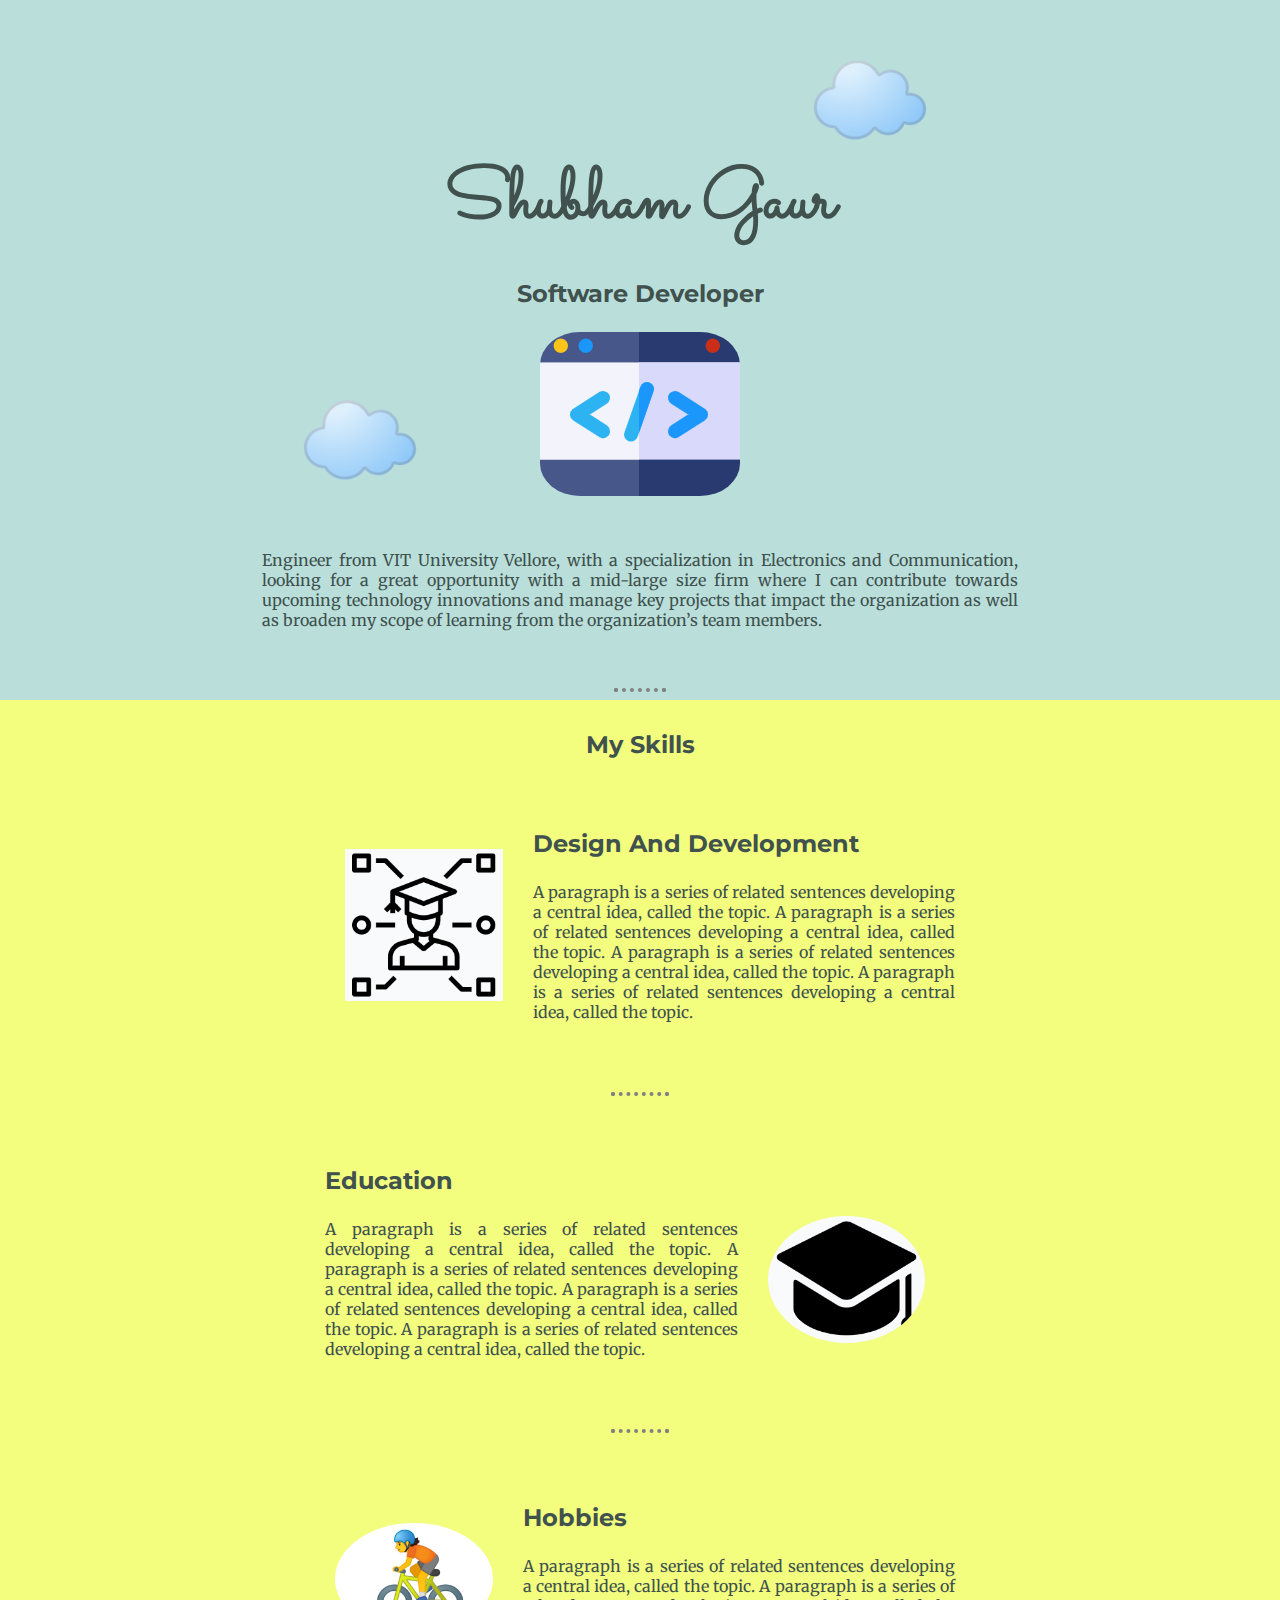
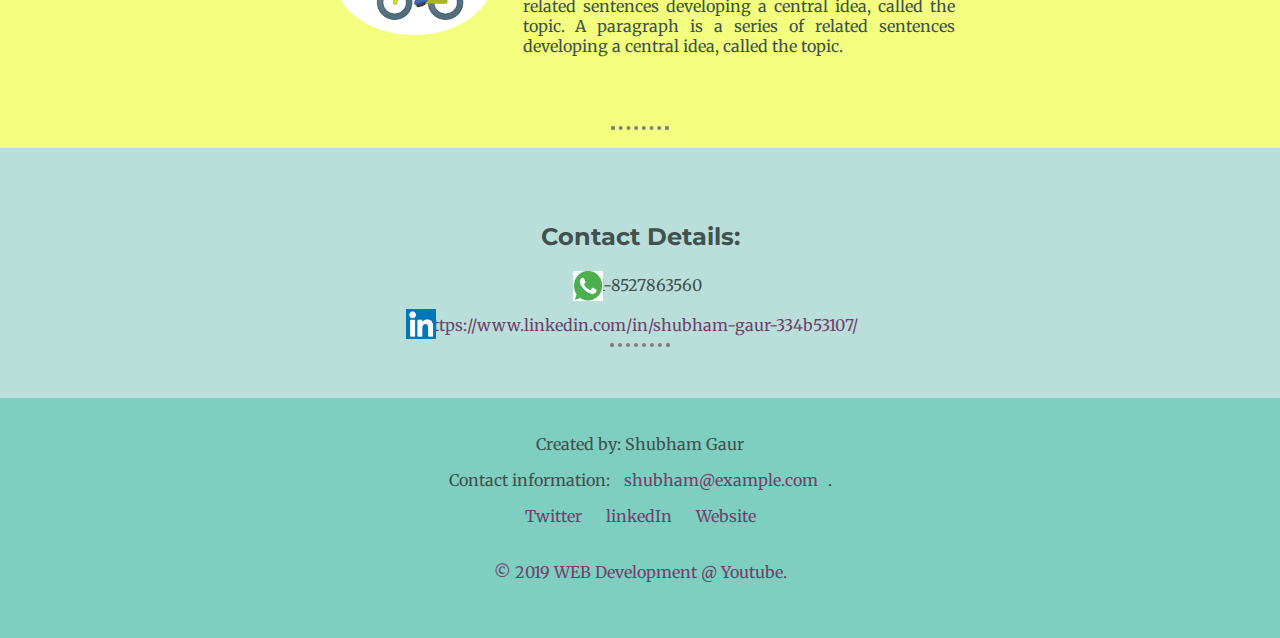
<file: index.html>
<!DOCTYPE html>
<html lang="en" dir="ltr">

<head>
  <meta charset="utf-8">
  <link rel="stylesheet" href="./style.css">
  <link rel="icon" href="favicon.ico">
  <link href="https://fonts.googleapis.com/css?family=Merriweather|Montserrat|Sacramento&display=swap" rel="stylesheet">
  <title>Shubham Gaur</title>
</head>

<body>
  <div class="top-container">
    <img class="img-cloud1" src="images/cloud.png" alt="cloud image">
    <h1>Shubham Gaur</h1>
    <h3>Software Developer</h3>
    <img class="img-cloud2" src="images/cloud.png" alt="cloud image">
    <img class="img-laptop" src="images/coding.PNG" alt="mountain image">
    <!--<img class="img-me" src="./images/me2.png" alt="profile photo">-->
    <div class="para"> Engineer from VIT University Vellore, with a specialization in Electronics and Communication, looking for a great opportunity with a mid-large size firm where I can contribute towards upcoming technology innovations and manage
      key projects that impact the organization as well as broaden my scope of learning from the organization’s team members. </div>
  <hr />
  </div>

  <div class="skills">
    <h2>My Skills</h2>
    <div class="skills-row">

      <div>
        <img class="skillpic" src="images/skills2.PNG" alt="skills">
      </div>
      <!-- clear: left means to clear left and not wrapped around anything , NO margin -->
      <div>
        <h3>Design And Development</h3>
        <p> A paragraph is a series of related sentences developing a central idea, called the topic. A paragraph is a series of related sentences developing a central idea, called the topic. A paragraph is a series of related sentences developing a
          central idea, called the topic. A paragraph is a series of related sentences developing a central idea, called the topic. </p>
      </div>
    </div>
      <hr />
    <div class="skills-row">
      <div>
        <img class="degree" src="images/degree.PNG" alt="degree">
      </div>
      <div>
        <h3>Education</h3>
        <p> A paragraph is a series of related sentences developing a central idea, called the topic. A paragraph is a series of related sentences developing a central idea, called the topic. A paragraph is a series of related sentences developing a
          central idea, called the topic. A paragraph is a series of related sentences developing a central idea, called the topic. </p>
      </div>
    </div>
      <hr />
    <div class="skills-row">
      <div>
        <img class="hobby" src="images/hobbies.PNG" alt="hobby">
      </div>
      <div>
        <h3>Hobbies</h3>
        <p> A paragraph is a series of related sentences developing a central idea, called the topic. A paragraph is a series of related sentences developing a central idea, called the topic. A paragraph is a series of related sentences developing a
          central idea, called the topic. </p>
      </div>
    </div>
    <hr />
</div>
<div class="Info">
  <h3>Contact Details:</h3>
  <img class="wa" src="images/whatsapp.png" alt="whatsapp">
  <span>+91-8527863560</span><br><br />
  <img class="lk" src="images/linkedIn.png" alt="linkedIn">
  <a href="https://www.linkedin.com/in/shubham-gaur-334b53107/">https://www.linkedin.com/in/shubham-gaur-334b53107/</a>
  <hr />
</div>
<div class="bottom-container">
  <p>Created by: Shubham Gaur</p>
    <p>Contact information: <a href="mailto:someone@example.com">shubham@example.com</a>.</p>
    <p> <a href="#">Twitter</a> <a href="#">linkedIn</a> <a href="#">Website</a> </p>
    <p class="copyright">© 2019  WEB Development @ Youtube.</p>
</div>

</body>

</html>
</file>
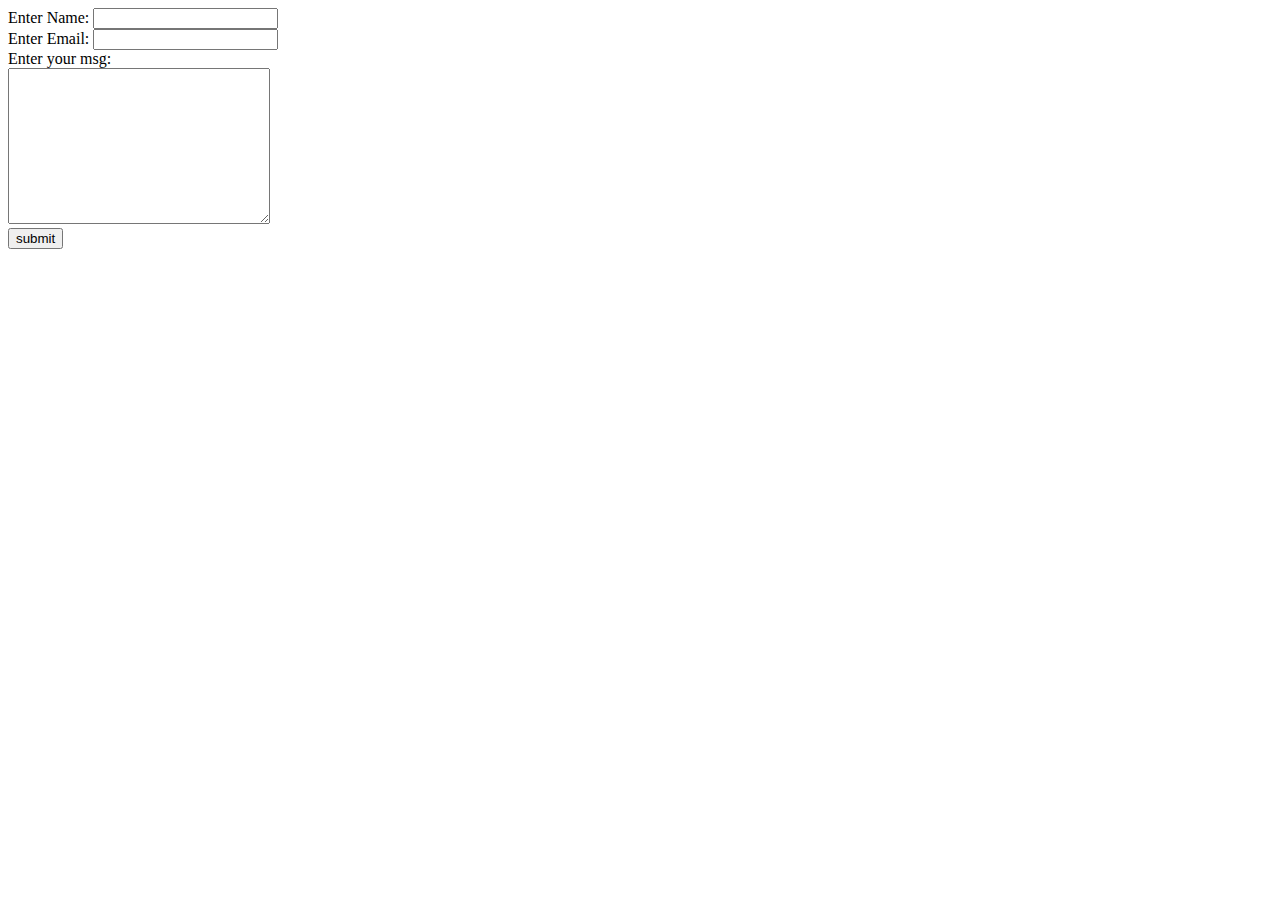
<file: input.html>
<!DOCTYPE html>
<html lang="en" dir="ltr">
  <head>
    <meta charset="utf-8">
    <title></title>
  </head>
  <body>
    <form class="" action="index.html" method="post">
      <label>Enter Name:</label>
      <input type="text" name="" value=""><br>
      <label>Enter Email:</label>
      <input type="email" name="" value=""><br>
      <label>Enter your msg:</label><br>
      <textarea name="name" rows="10" cols="30"></textarea><br>
      <input type="submit" name="" value="submit">
    </form>

  </body>
</html>
</file>
<file: style.css>
body {
  color:#40514E;
  margin: 0;
  text-align: center;
  font-family: 'Merriweather', serif;
}

hr {
  border: dotted grey 4px;
  border-bottom: none;
  width:4%;
}
.para{
  text-align: justify;
  padding: 50px;
  margin:auto;
  width: 70%;
}
h1 {
  font-size: 4.5rem;
  margin: 50px auto 0 auto;
  font-family: 'Sacramento', cursive;
}
.skills{
  background-color:#f3fe7e;
  padding: 10px;
}

h2 {
  font-family: 'Montserrat', sans-serif;
}

h3 {
  font-family: 'Montserrat', sans-serif;
  font-size: 1.5rem;
}
.hobby{
  width:25%;
  float: left;
  margin: 20px 30px 20px 10px;
  border-radius: 50%;
}
.skillpic{
  width:25%;
  float: left;
  margin: 20px 30px 20px 20px;
}

.skills-row {
  width: 50%;
  margin: 70px auto;
  text-align: justify;
  body-radius: 50%;
}

.top-container {
  position: relative;
  background-color: #badfdb;
  padding: 100px;
  height: 500px;
}
.bottom-container{

  background-color: #7ecfc0;
  margin: none;
  padding: 20px;
}
.img-me{
  border-radius: 60%;
  position: absolute;
  top: 50px;
  left: 250px;
  border: 1px solid black;
}
a{
  color: #70416d;
  margin: 10px;
  text-decoration: none;
}
a:hover{
  color:#f7f7f7;
}
.copyright{
  color: #70416d;
  padding: 20px;
}
.wa {
  position: absolute;
  top: 120px;
  left: 570px;
  width: 30px;
  height: 30px;
  padding: 3px;
}
.lk {
  position: absolute;
  top: 155px;
  left: 400px;
  width: 30px;
  height: 30px;
  margin: 3px;
  padding: 3px;
}
.Info{
  position: relative;
  background-color: #badfdb;
  padding-top: 50px;
  height: 200px;
}
.img-cloud1 {
  position: absolute;
  top: 40px;
  right: 350px;
}

.img-cloud2 {
  position: absolute;
  bottom: 200px;
  left: 300px;
}

.img-laptop {
  position: relative;
  border-radius: 20%;
}
.degree{
  width:25%;
  float: right;
  margin: 50px 30px 20px 30px;
  border-radius: 50%;
}
</file>
